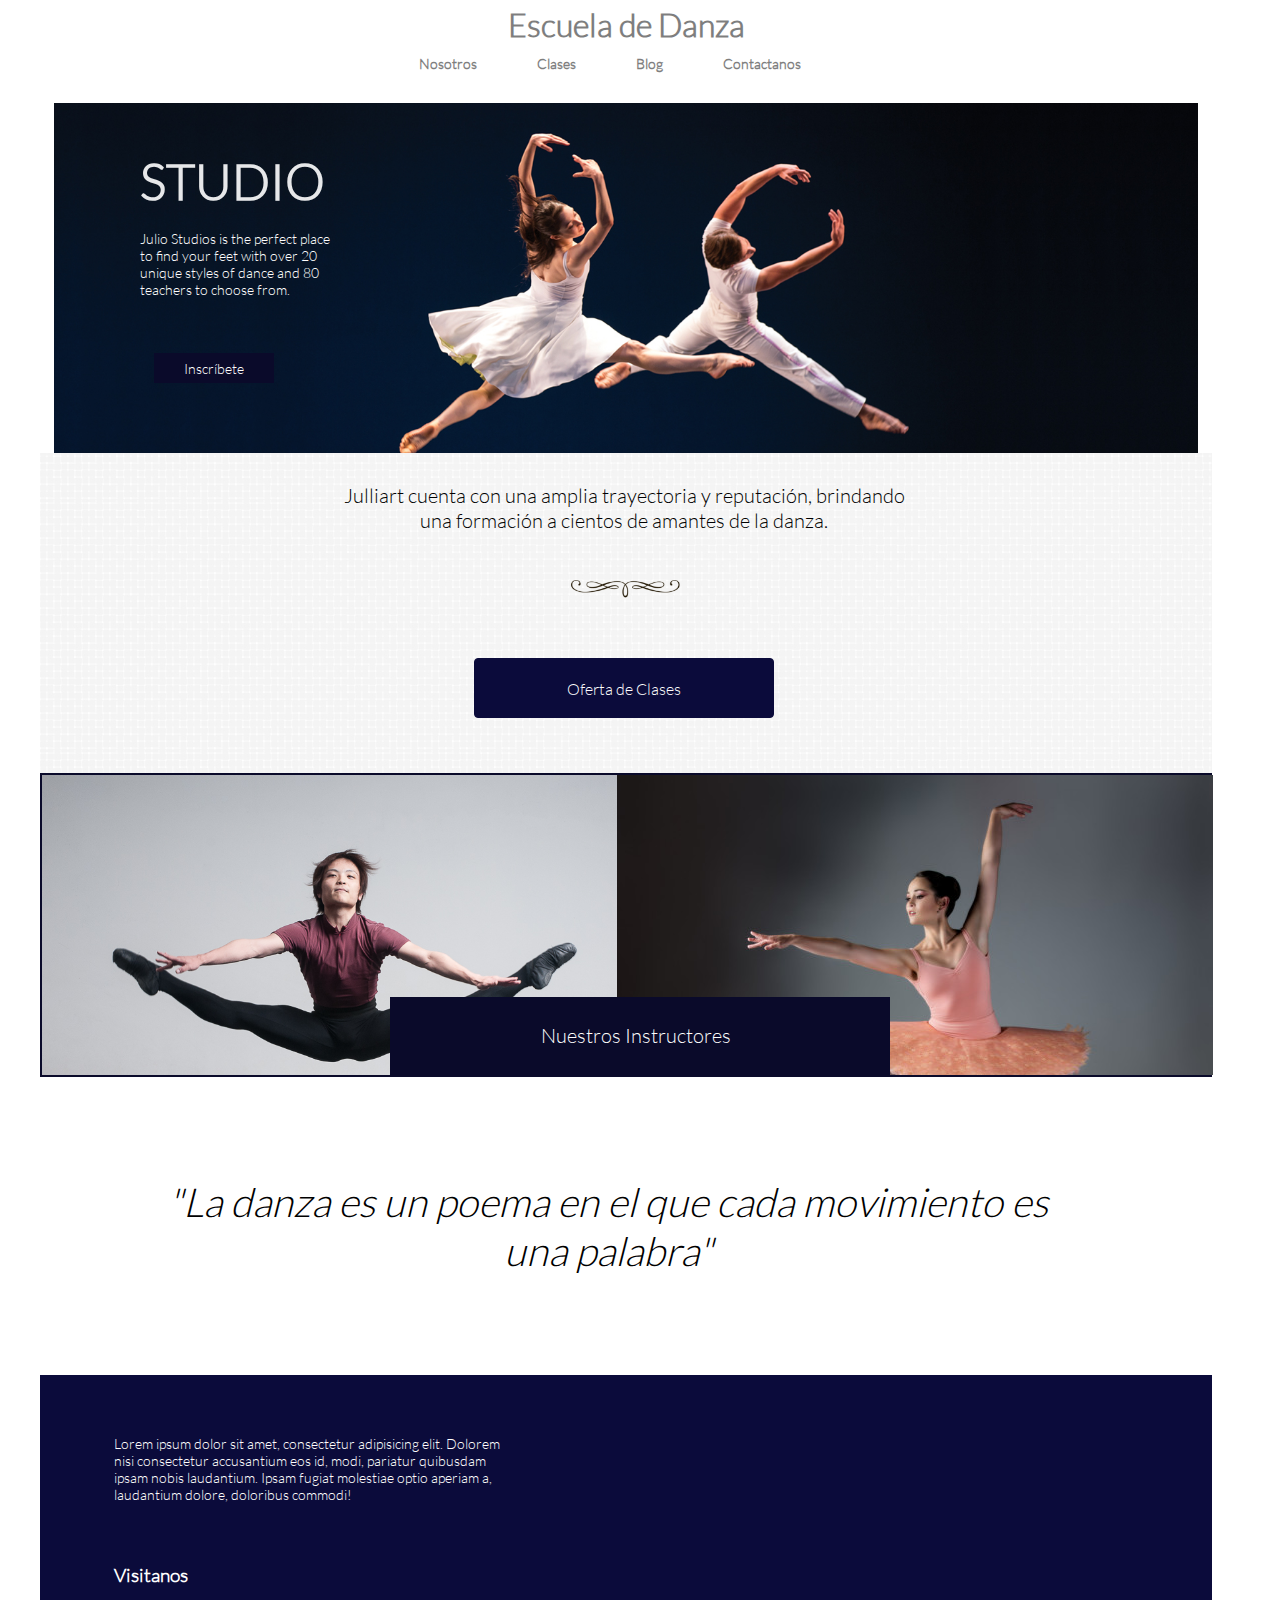
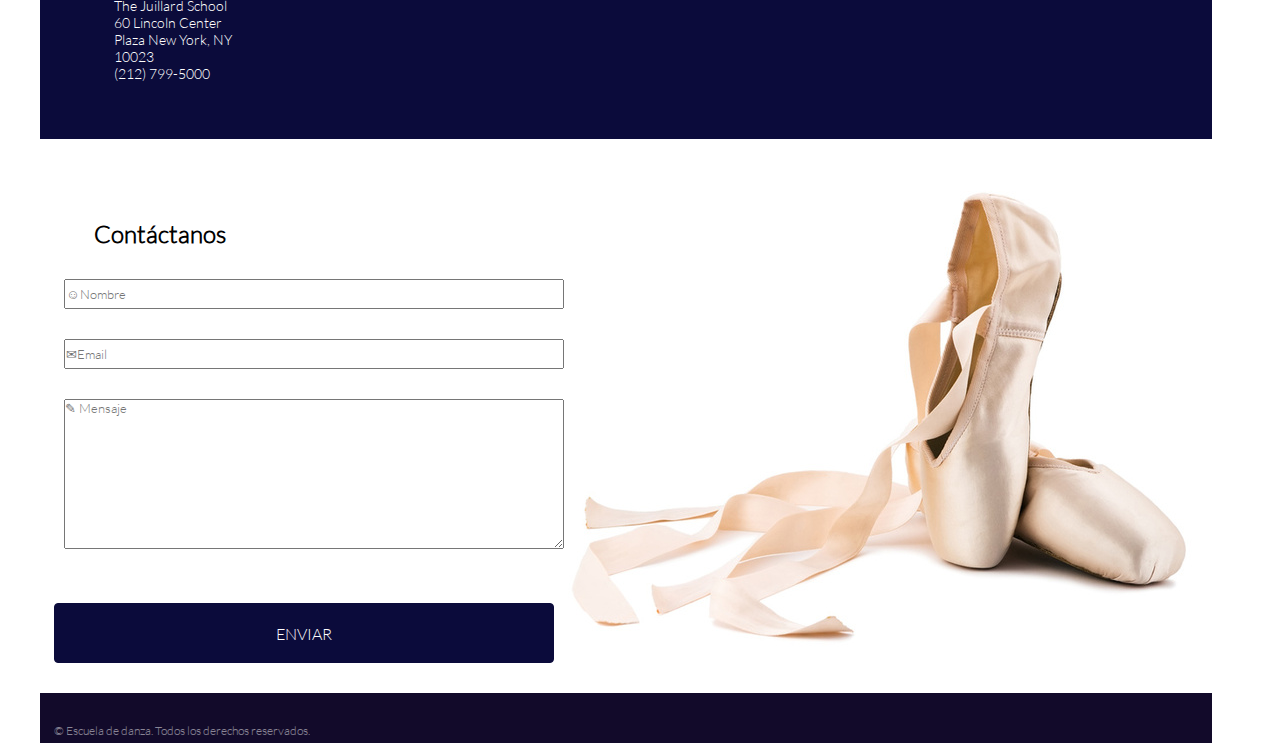
<file: index.html>
<!DOCTYPE html>
<html>
<head>
	<meta charset="UTF-8">
	<title>Escuela de Danza</title>
	<link rel='stylesheet' type='text/css' href='http://fonts.googleapis.com/css?family=Montserrat:400,700'>
	<link rel="stylesheet" type="text/css" href="css/grid-system.css">
	<link rel="stylesheet" type="text/css" href="css/utilities.css">
	<link rel="stylesheet" type="text/css" href="css/common.css">
	<link rel="stylesheet" type="text/css" href="css/main.css">
</head>
<body>
	<header>
		<div class="container">
			<div class="row">	
				<div class="col-12">
					<div>
						<h1>Escuela de Danza</h1>
					</div>
					<nav>
						<ul>
							<li><a href="nosotros.html">Nosotros</a></li>
							<li><a href="clases.html">Clases</a></li>
							<li><a href="blog.html">Blog</a></li>
							<li><a href="#contact">Contactanos</a></li>
						</ul>
					</nav>
				</div>
				<div class="col-12">
					<div id="portada">
						<div class="titulo big">
						 studio
						</div>
						<div class="titulo">
							Julio Studios is the perfect place to find your feet with over 20 unique styles of dance and 80 teachers to choose from.
						</div>
						<div class="boton">  <!--boton de postulacion-->
    						<a href="#contact">Inscríbete</a>
    					</div>
					</div>
				</div>
			</div>
		</div>	
	</header>
	<section>
		<div class="container">
			<div class="row muro">	
				<div class="col-8">
					<div id="description">
						Julliart cuenta con una amplia trayectoria y reputación, brindando una formación a cientos de amantes de la danza.
					<div>
						<img id="deco1" src="img/decoration_1.png">
					</div>
					</div>
				</div>
				<div class="col-8">
					<div class="botonbig">  <!--boton de postulacion-->
    					<a href="clases.html">Oferta de Clases</a>
    				</div>
				</div>
			</div>
		</div>		
	</section>
	<section> <!--unos profes-->
		<div class="container">
			<div class="row border muro">	
				<div class="col-5">
					<div id="prof1"></div>
				</div>
				<div class="col-5">
					<div id="prof2"></div>
				</div>
				<div class="col-2">
					<div class="ours"><a href="nosotros.html"id="profe"> Nuestros Instructores</a></div>
				</div>
			</div>
			<div class="row muro">	
				<div class="col-10">
					<div class="lema">"La danza es un poema en el que cada movimiento es una palabra"</div>
				</div>
			</div>
		</div>		
	</section>
	<section>
		<div class="container">
			<div class="row azul">	
				<div class="col-6">
					<div>
						<p>Lorem ipsum dolor sit amet, consectetur adipisicing elit. Dolorem nisi consectetur accusantium eos id, modi, pariatur quibusdam ipsam nobis laudantium. Ipsam fugiat molestiae optio aperiam a, laudantium dolore, doloribus commodi!</p>
					</div>
					<div>
						<h3>Visitanos</h3>
						<p>The Juillard School 60 Lincoln Center Plaza New York, NY 10023</p>
						<p>(212) 799-5000</p>
					</div>
				</div>
				<div class="col-6">
					<div id="map">
						<iframe src="https://www.google.com/maps/embed?pb=!1m18!1m12!1m3!1d3021.466252740499!2d-73.9850172851493!3d40.773762741772686!2m3!1f0!2f0!3f0!3m2!1i1024!2i768!4f13.1!3m3!1m2!1s0x89c2585ff9df2f6d%3A0xf876ccebba645bff!2sEscuela+Juilliard!5e0!3m2!1ses-419!2smx!4v1455819617899" width="500" height="300" frameborder="0" style="border:0" allowfullscreen></iframe>
					</div>
				</div>
			</div>
		</div>		
	</section>
	<section> <!--seccion de contacto-->
		<div class="container">
			<div class="row dshoes" id="contact">
				<a name="contact" id="contact"></a> <!---para que salte cuando aprietes contacto-->	
				<div class="col-12">
					<div>
						<form id="formulario" action="#" method="post">
						<h2>Contáctanos</h2>
							<ul>
								<li class="form">
									<input class="styleinp" id="campo1" placeholder="&#9786;Nombre" name="nombre" type="text">
								</li>
								<li class="form">
									<input class="styleinp" id="campo2" placeholder="&#9993;Email" name="text">
								</li>
								<li class="form">
									<textarea class="styleinp biglabel" id="campo3" name="text" placeholder="&#9998; Mensaje"></textarea>
								</li>
							</ul>
						<div class="botonbig2">  <!--boton de postulacion-->
    					<a href="#">Enviar</a>
    					</div>
					</div>
				</div>
			</div>
		</div>
	</section>
	<footer>
		<div class="container">
			<div class="row azulm">	
				<div class="col-12">
					<div id="pie">
						© Escuela de danza. Todos los derechos reservados.
					</div>
				</div>
			</div>
		</div>		
	</footer>
</body>
</html>
</file>
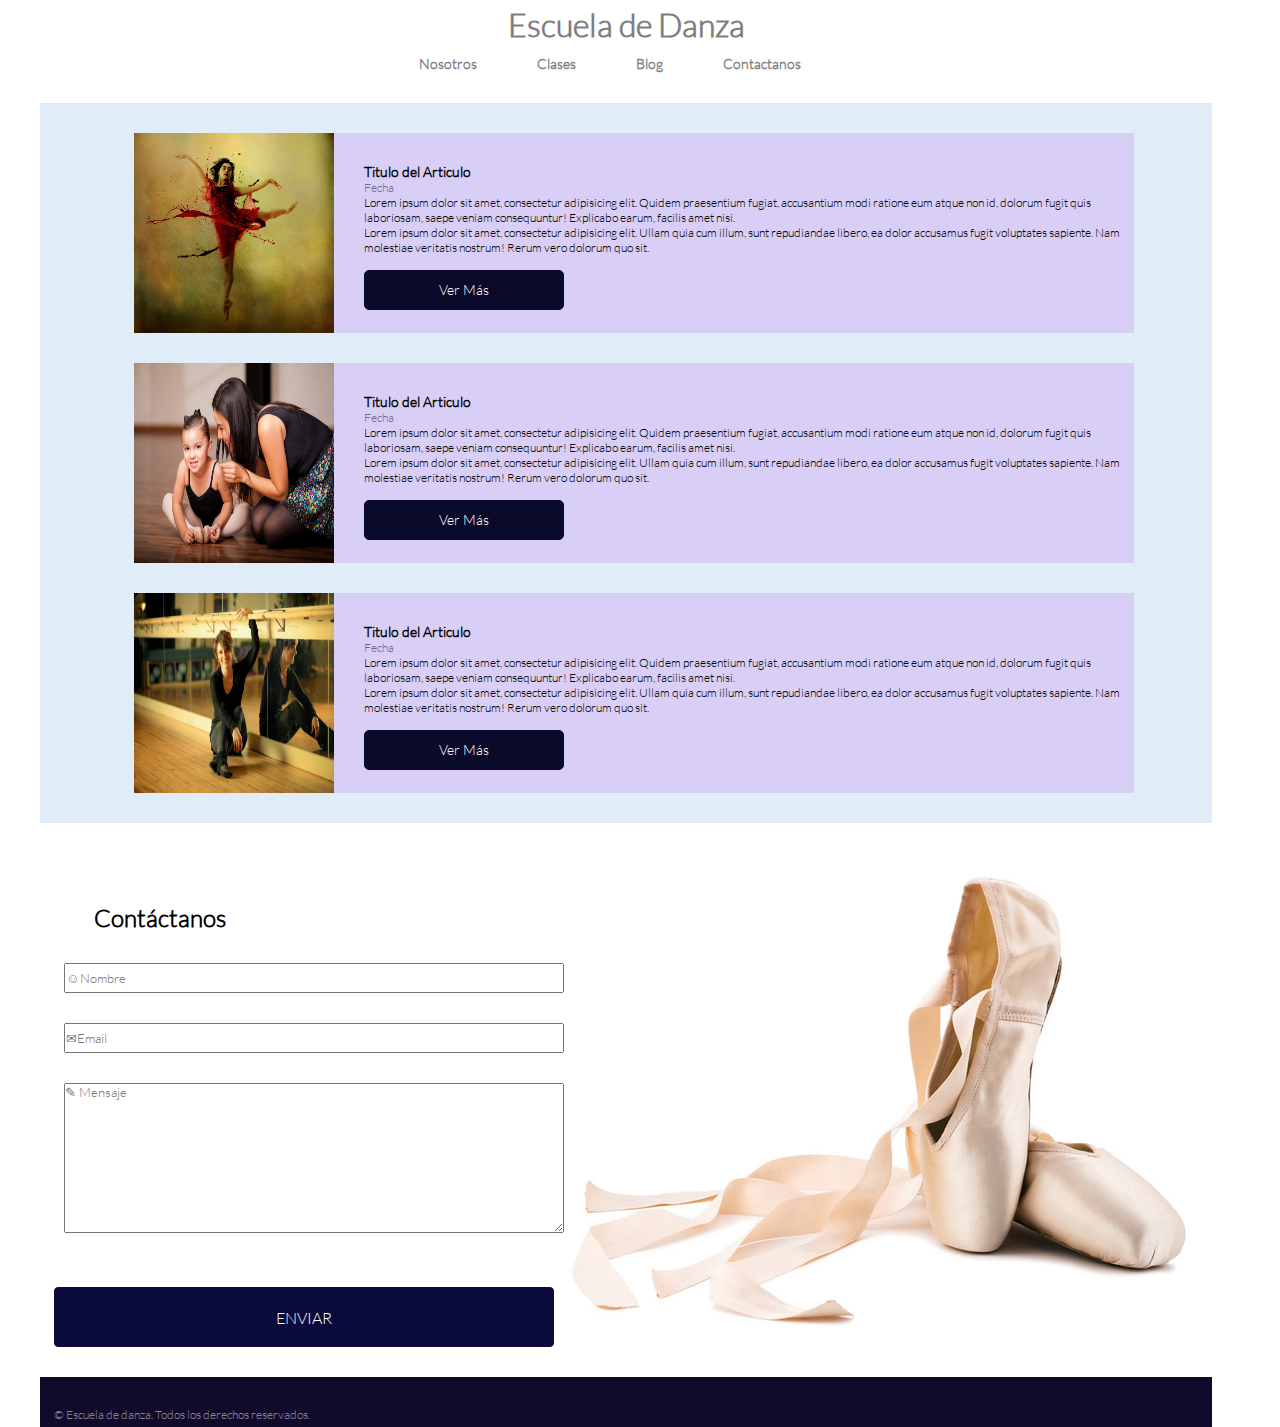
<file: blog.html>
<!DOCTYPE html>
<html>
<head>
	<meta charset="UTF-8">
	<title>Escuela de Danza</title>
	<link rel='stylesheet' type='text/css' href='http://fonts.googleapis.com/css?family=Montserrat:400,700'>
	<link rel="stylesheet" type="text/css" href="css/grid-system.css">
	<link rel="stylesheet" type="text/css" href="css/utilities.css">
	<link rel="stylesheet" type="text/css" href="css/common.css">
	<link rel="stylesheet" type="text/css" href="css/blog.css">
</head>
<body>
<header>
		<div class="container">
			<div class="row">	
				<div class="col-12">
					<div>
						<h1>Escuela de Danza</h1>
					</div>
					<nav>
						<ul>
							<li><a href="nosotros.html">Nosotros</a></li>
							<li><a href="clases.html">Clases</a></li>
							<li><a href="blog.html">Blog</a></li>
							<li><a href="#contact">Contactanos</a></li>
						</ul>
					</nav>
				</div>
			</div>
		</div>
	</header>
	<section>
		<div class="container">
			<div class="row texture">	
				<div class="col-8">
					<div class="article">
							<img class="imgconfig" src="img/blog1.jpg" alt="blog">
						<div class="articletxt">
							<h3>Titulo del Articulo</h3>
							<div class="date">Fecha</div>
							<div>Lorem ipsum dolor sit amet, consectetur adipisicing elit. Quidem praesentium fugiat, accusantium modi ratione eum atque non id, dolorum fugit quis laboriosam, saepe veniam consequuntur! Explicabo earum, facilis amet nisi.</div>
							<div>Lorem ipsum dolor sit amet, consectetur adipisicing elit. Ullam quia cum illum, sunt repudiandae libero, ea dolor accusamus fugit voluptates sapiente. Nam molestiae veritatis nostrum! Rerum vero dolorum quo sit.</div>
							<div class="boton">
    						<a href="#contact">Ver Más</a>
    						</div>
						</div>
					</div>
					<div class="article">
							<img class="imgconfig" src="img/profesor_5.jpg" alt="blog2">
						<div class="articletxt">
							<h3>Titulo del Articulo</h3>
							<div class="date">Fecha</div>
							<div>Lorem ipsum dolor sit amet, consectetur adipisicing elit. Quidem praesentium fugiat, accusantium modi ratione eum atque non id, dolorum fugit quis laboriosam, saepe veniam consequuntur! Explicabo earum, facilis amet nisi.</div>
							<div>Lorem ipsum dolor sit amet, consectetur adipisicing elit. Ullam quia cum illum, sunt repudiandae libero, ea dolor accusamus fugit voluptates sapiente. Nam molestiae veritatis nostrum! Rerum vero dolorum quo sit.</div>
							<div class="boton">  
    						<a href="#contact">Ver Más</a>
    						</div>
						</div>
					</div>
					<div class="article">
							<img class="imgconfig" src="img/instructor_1.jpg" alt="blog3">
						<div class="articletxt">
							<h3>Titulo del Articulo</h3>
							<div class="date">Fecha</div>
							<div>Lorem ipsum dolor sit amet, consectetur adipisicing elit. Quidem praesentium fugiat, accusantium modi ratione eum atque non id, dolorum fugit quis laboriosam, saepe veniam consequuntur! Explicabo earum, facilis amet nisi.</div>
							<div>Lorem ipsum dolor sit amet, consectetur adipisicing elit. Ullam quia cum illum, sunt repudiandae libero, ea dolor accusamus fugit voluptates sapiente. Nam molestiae veritatis nostrum! Rerum vero dolorum quo sit.</div>
							<div class="boton">  
    						<a href="#contact">Ver Más</a>
    						</div>
						</div>
					</div>
				</div>
			</div>
		</div>
	</section>
	<section> <!--seccion de contacto-->
		<div class="container">
			<div class="row dshoes" id="contact">
				<a name="contact" id="contact"></a> <!---para que salte cuando aprietes contacto-->	
				<div class="col-12">
					<div>
						<form id="formulario" action="#" method="post">
						<h2>Contáctanos</h2>
							<ul>
								<li class="form">
									<input class="styleinp" id="campo1" placeholder="&#9786;Nombre" name="nombre" type="text">
								</li>
								<li class="form">
									<input class="styleinp" id="campo2" placeholder="&#9993;Email" name="text">
								</li>
								<li class="form">
									<textarea class="styleinp biglabel" id="campo3" name="text" placeholder="&#9998; Mensaje"></textarea>
								</li>
							</ul>
						<div class="botonbig2">  <!--boton de postulacion-->
    					<a href="#">Enviar</a>
    					</div>
					</div>
				</div>
			</div>
		</div>
	</section>
	<footer>
		<div class="container">
			<div class="row azulm">	
				<div class="col-12">
					<div id="pie">
						© Escuela de danza. Todos los derechos reservados.
					</div>
				</div>
			</div>
		</div>		
	</footer>
</body>
</html>
</file>
<file: css/grid-system.css>
/* GLOBAL */
* {
  box-sizing: border-box;
  margin: 0;
  padding: 0;
 }

.text-center {
	text-align: center;
}

.text-right {
	text-align: right;
}

/* Grid system */

.container {
	width: 968px;
	padding-left: 14px; 
	padding-right: 14px;
	margin: 0px auto;
	position: relative;
}

.container-fluid {
	width: 100%;
}

.row {
	width: 100%;
	margin-left: -14px;
	margin-right: -14px;
}

.row:before, .row:after{
  content: " ";
  display: table;
}

.row:after {
  clear: both;
}

[class*="col-"] {
	min-height: 7px;
	padding: 0 14px;
	float: left;
}

.col-1 {
	/* (1 / 12) x 100 */
	width: 8.333333%;
} 

.col-2 {
	/* (2 / 12) x 100 */
	width: 16.666667%;
} 

.col-3 {
	/* (3 / 12) x 100 */
	width: 25%;
} 

.col-4 {
	/* (4 / 12) x 100 */
	width: 33.333333%;
}

.col-5 {
	/* (5 / 12) x 100 */
	width: 41.666667%;
}

.col-6 {
	/* (6 / 12) x 100 */
	width: 50%;
} 

.col-7 {
	/* (7 / 12) x 100 */
	width: 58.333333%;
}

.col-8 {
	/* (8 / 12) x 100 */
	width: 66.666667%;
}

.col-9 {
	/* (9 / 12) x 100 */
	width: 75%;
}

.col-10 {
	/* (10 / 12) x 100 */
	width: 83.333333%;
}

.col-11 {
	/* (11 / 12) x 100 */
	width: 91.666667%;
}

.col-12 {
	/* (12 / 12) x 100 */
	width: 100%;
}
</file>
<file: css/utilities.css>
/*Global*/
*{
	font-family: "Latolight";
}

@font-face{
	font-family: LatoHeavy;
	src: url(../fonts/LatoHeavy.ttf);
}
@font-face{
	font-family:Latolight ;
	src: url(../fonts/Latolight.ttf);
}
@font-face{
	font-family: DolceVita;
	src: url(../fonts/DolceVita.ttf);
}
@font-face{
	font-family: Neoteric-Bold;
	src: url(../fonts/Neoteric-Bold.ttf);
}

/* Shortcuts */

.pd-0{
	padding: 0;
}
.pt-5{
	padding-top: 5%;
}
.pb-5{
	padding-bottom: 5%;
}
.mg-0{
	margin: 0;
}
.w-100{
	width: 100%;
}
.lh{
	line-height: 1.5;
}
.text-center{
	text-align: center;
}
.text-left{
	text-align: left;
}
.text-white{
	color: white;
}
.text-gray{
	color: rgb(83, 88, 95);
}
.text-blue{
 color: #192951;
}
.a-none-decoration{
	text-decoration: none;
}
.bg-gray{
	background-color: rgb(244, 244, 244);
}
.bg-img-block{
	background-size: cover;
	background-repeat: no-repeat;
	background-position: center;
}
</file>
<file: css/common.css>
.container{
	width: 1200px;
}
		/*Titulo de pagina*/
h1{ 						
	text-align: center;
	padding: 5px;
	opacity: 0.5
}
		/*Ajustes para mover la lista completa*/
nav ul{
	list-style: none;
	padding-top: 34px;
	margin: 0 -15px 0 0;		
	opacity: 0.5;
}	
		/*Ajustes para cada elemento de la lista*/
nav li{
	position: relative;
	bottom: 30px;
	left: 320px;			
	float: left;
}
nav a{
	text-decoration: none;
	font-size: 14px;
	font-weight: bold;
	margin-left: 30px;
	color:#000000;
	padding: 10px 15px;	
}
		/*Cambio de color al pasar el mouse*/
nav a:hover{
	color:#0B0B61;
}

/*La seccion de contacto*/
.dshoes{
	background-image:url("../img/shoes.jpg"); /*Fonde del encabezado*/
	background-size:auto;
	background-repeat: no-repeat;
	background-position: right;
	width: 100%;
	min-height: 350px;
}
.form{
	list-style: none;
	margin-left: 10px;
	margin-bottom: 30px;
}
h2{
	margin-top: 80px;
	margin-left: 40px;
	margin-bottom: 30px;
}
.styleinp{
	width: 500px;
	height: 30px;
}
.biglabel{
	height: 150px
}
.botonbig2{       
	width: 500px;
	height:60px;
    background: #0B0B3B;
   	text-align: center;
   	position: relative;
   	left: 10px
   	bottom: 25px;
   	border:1px solid #0B0B3B;
   	border-radius: 4px;
   	margin-bottom: 30px;
   	margin-top: 50px;

 }
 .botonbig2 a{
 	position: relative;
 	top: 20px;
  	text-decoration: none;
 	font-size: 16px;
 	color:#FFFFFF;
	text-transform: uppercase;
 }

/*pie de pagina*/
.azulm{
	background-color: #120A2A;
	height: 50px;
}
#pie{
	color: #FFFFFF;
	font-size: 12px;
	position: relative;
	top: 30px;
	opacity: 0.5;
}
.lema{
	font-size: 40px;
	font-style: italic;
	text-align: center;
	margin-top: none;
	position: relative;
	left: 80px;
	padding-top:100px;
	padding-bottom: 100px;
}
</file>
<file: css/main.css>
#portada{
	background-image:url("../img/dance_1.jpg"); /*Fonde del encabezado*/
	background-size:cover;
	width: 100%;
	min-height: 350px;
}

/*Portada de imagen*/
.titulo{      
	position: absolute;
	width: 190px;
	height: 100px;
	top: 230px;
	left: 100px;
	color: white;
  	font-size: 14px;
  	text-align: left;
}
.big{
	position: absolute;
	top: 150px;
	left: 100px;
	color: white;
  	font-size: 50px;
  	text-align: left;
  	text-transform: uppercase;
  	font-weight: bold;
  	opacity: 0.9;
  }
  /*Boton para inscribirte*/
  .boton{       
	width: 120px;
	height: 30px;
    background: #0A0A2A;
   	text-align: center;
   	position: relative;
   	top: 250px;
   	left: 100px;

 }
 .boton a{
  	text-decoration: none;
 	font-size: 14px;
 	color:#FFFFFF;
 	position: relative;	
 	top: 5px;
 }
 /*Descripcion*/
 .muro{
 	background-image:url("../img/textura_2.jpg"); 
 	background-attachment: fixed;
 	background-size: auto;
 }

 #description{
 	margin-top:30px;	
 	width: 580px;
 	height: 200px;
 	font-size: 20px;
 	text-align: center;
 	position: relative;
 	left: 280px;
 }
 #deco1{
 	width:120px;
 	height: 110px;
 }
 /*el boton grandote*/
 .botonbig{       
	width: 300px;
	height:60px;
    background: #0B0B3B;
   	text-align: center;
   	position: relative;
   	bottom: 25px;
   	left: 420px;
   	border:1px solid #0B0B3B;
   	border-radius: 4px;
   	margin-bottom: 30px;

 }
 .botonbig a{
 	position: relative;
 	top: 20px;
  	text-decoration: none;
 	font-size: 16px;
 	color:#FFFFFF;
 }
 /*seccion profesores*/
 .border{
 	border: 2px solid #0A0A2A;
  }
 #prof1{
	background-image:url("../img/instructor_4.jpg"); /*Fonde del encabezado*/
	background-size:cover;
	width:130%;
	height: 300px;
	position: relative;
	left: -14px;
}											/*:D me quedo chingon!!*/
#prof2{
	background-image:url("../img/profesor_9.jpg"); /*Fonde del encabezado*/
	background-size: auto;
	width:130%;
	height: 300px;
	position: relative;
	left: 74px;
	/*z-index: -1; este sirve para mandar fondo atras pero no lo use jaja :P*/
}
.ours{
	border: 1px solid #0A0A2A;
	height: 80px;
	width: 500px;
	color: #FFFFFF;
	background:#0A0A2A;
	position: absolute;
	top:224px;
	right:350px;
	font-size: 20px;
}
 #profe{
 	position: relative;
 	top: 25px;
 	left: 150px;
  	text-decoration: none;
 	font-size: 20px;
 	color:#FFFFFF;
 }

/*localizacion*/
.azul{
	background-color: #0B0B3B;
	color:#FFFFFF;
}
.azul p:first-child {
	margin: 60px;
	width: 400px;
	font-size: 14px;
}
.azul h3{
	margin-left:60px;
	margin-bottom: 10px;
}
.azul p{
	margin-left: 60px;
	width: 120px;
	font-size: 14px;
}
#map{
	margin-top: 60px;
}
</file>
<file: css/blog.css>
.texture{
	background-color:#E0ECF8;
	z-index: -1;
 }
.imgconfig{
 	width: 200px;
 	height: 200px;
 	position: absolute;
 }
 .article{
 	background-color: #D8CEF6;
 	width: 1000px;
 	height: 200px;
 	margin:30px;
 	position: relative;
 	left: 50px;
 }
 .articletxt{
 	width: 800px;
 	height: 200px;
 	margin-top: 30px;
 	float: right;
 	padding-left: 30px;
 	font-size: 12px;
}
.date{
	opacity: 0.5;
}
/*boton de articulos*/
  .boton{       
	width: 200px;
	height: 40px;
    background: #0A0A2A;
   	text-align: center;
  	margin-top: 15px;
  	border: 1px solid #0A0A2A;
  	border-radius: 5px;

 }
 .boton a{
  	text-decoration: none;
 	font-size: 14px;
 	color:#FFFFFF;
 	position: relative;	
 	top: 10px;
 }
</file>
